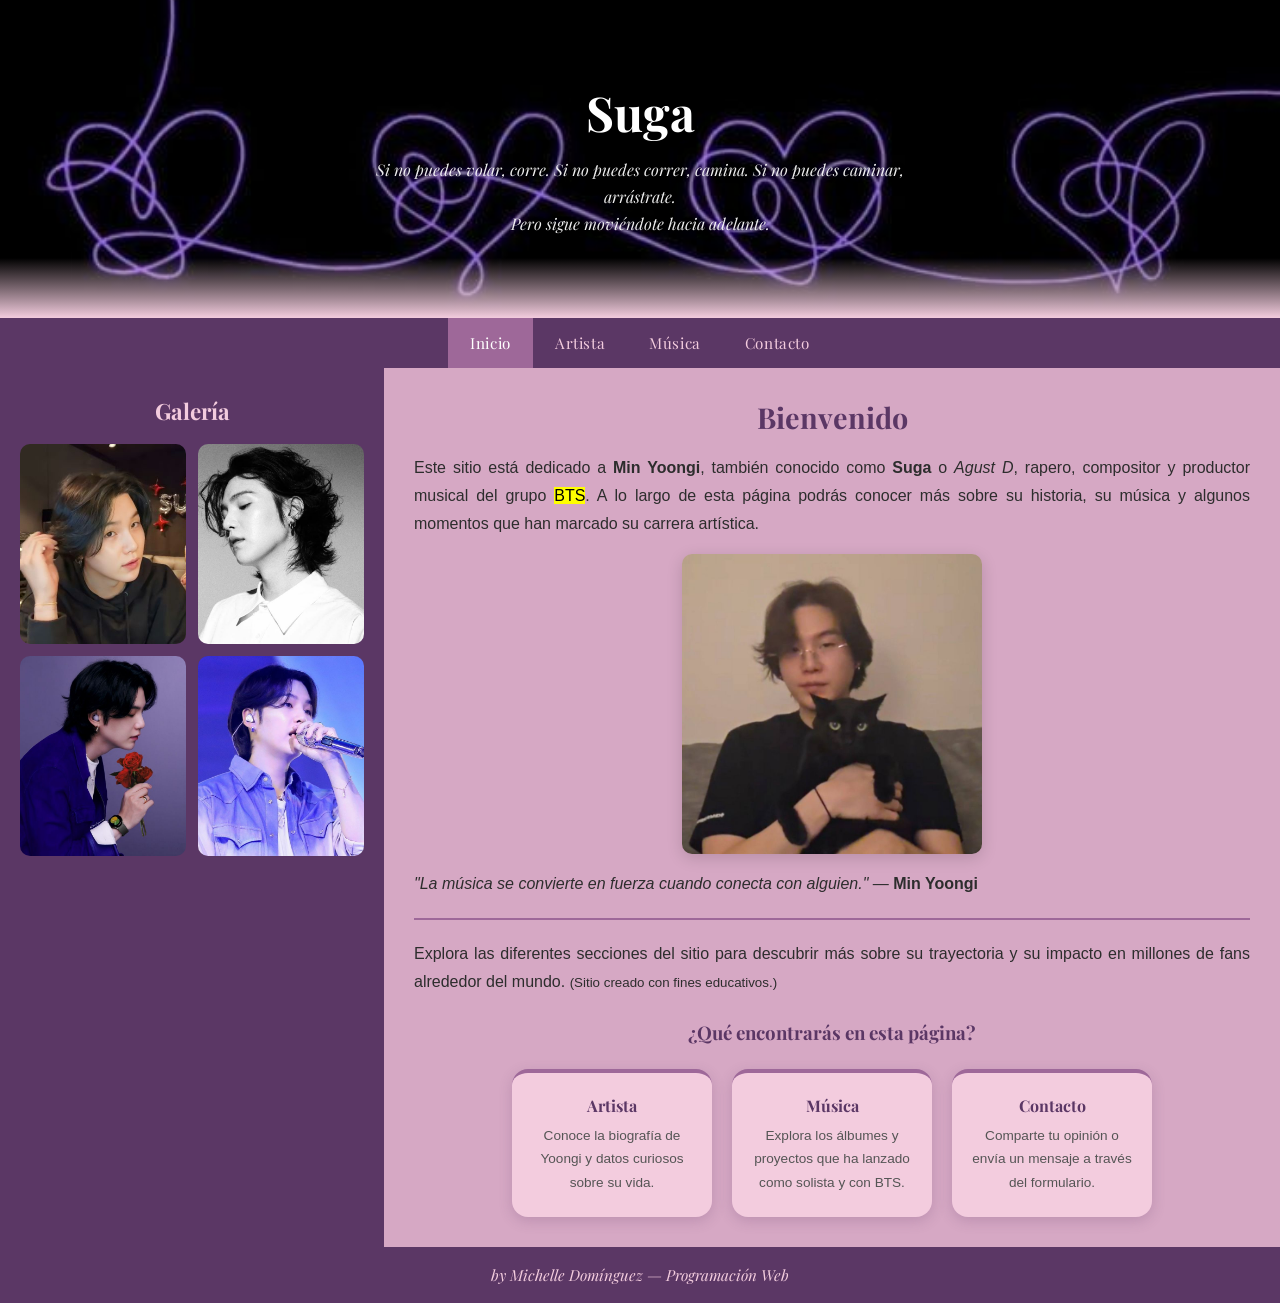
<file: index.html>
<!DOCTYPE html>
<html lang="es">

<head>
    <meta charset="UTF-8">
    <meta name="viewport" content="width=device-width, initial-scale=1.0">
    <title>Inicio | Suga — Min Yoongi</title>
    <link rel="stylesheet" href="css/style.css">
    <link href="https://fonts.googleapis.com/css2?family=Playfair+Display:ital,wght@0,400..900;1,400..900&display=swap" rel="stylesheet">
</head>

<body>

    <header>
        <h1>Suga</h1>
        <p>Si no puedes volar, corre. Si no puedes correr, camina. Si no puedes caminar, arrástrate.<br>
        Pero sigue moviéndote hacia adelante.</p>
    </header>

    <nav class="navbar">
        <a href="index.html" class="activo">Inicio</a>
        <a href="artista.html">Artista</a>
        <a href="musica.html">Música</a>
        <a href="contacto.html">Contacto</a>
    </nav>

    <div class="container">

        <div class="side">
            <h2>Galería</h2>
            <div class="gallery">
                <img src="img/Yoongi1.jpg" alt="Min Yoongi retrato 1">
                <img src="img/Yoongi2.jpg" alt="Min Yoongi retrato 2">
                <img src="img/Yoongi3.jpg" alt="Min Yoongi retrato 3">
                <img src="img/Yoongi4.jpg" alt="Min Yoongi retrato 4">
            </div>
        </div>

        <div class="main">
            <h2>Bienvenido</h2>

            <p>Este sitio está dedicado a <strong>Min Yoongi</strong>, también conocido como
            <strong>Suga</strong> o <em>Agust D</em>, rapero, compositor y productor musical del
            grupo <mark>BTS</mark>. A lo largo de esta página podrás conocer más sobre su historia,
            su música y algunos momentos que han marcado su carrera artística.</p>

            <img src="img/Yoongi5.jpg" width="300" alt="Min Yoongi en concierto">

            <p><i>"La música se convierte en fuerza cuando conecta con alguien."</i>
            — <strong>Min Yoongi</strong></p>

            <hr>

            <p>Explora las diferentes secciones del sitio para descubrir más sobre su trayectoria
            y su impacto en millones de fans alrededor del mundo.
            <small>(Sitio creado con fines educativos.)</small></p>

            <h3>¿Qué encontrarás en esta página?</h3>

            <div class="tarjetas">
                <div class="card">
                    <h4>Artista</h4>
                    <p>Conoce la biografía de Yoongi y datos curiosos sobre su vida.</p>
                </div>
                <div class="card">
                    <h4>Música</h4>
                    <p>Explora los álbumes y proyectos que ha lanzado como solista y con BTS.</p>
                </div>
                <div class="card">
                    <h4>Contacto</h4>
                    <p>Comparte tu opinión o envía un mensaje a través del formulario.</p>
                </div>
            </div>
        </div>

    </div>

    <footer>
        <p>by Michelle Domínguez &mdash; Programación Web</p>
    </footer>

</body>
</html>
</file>
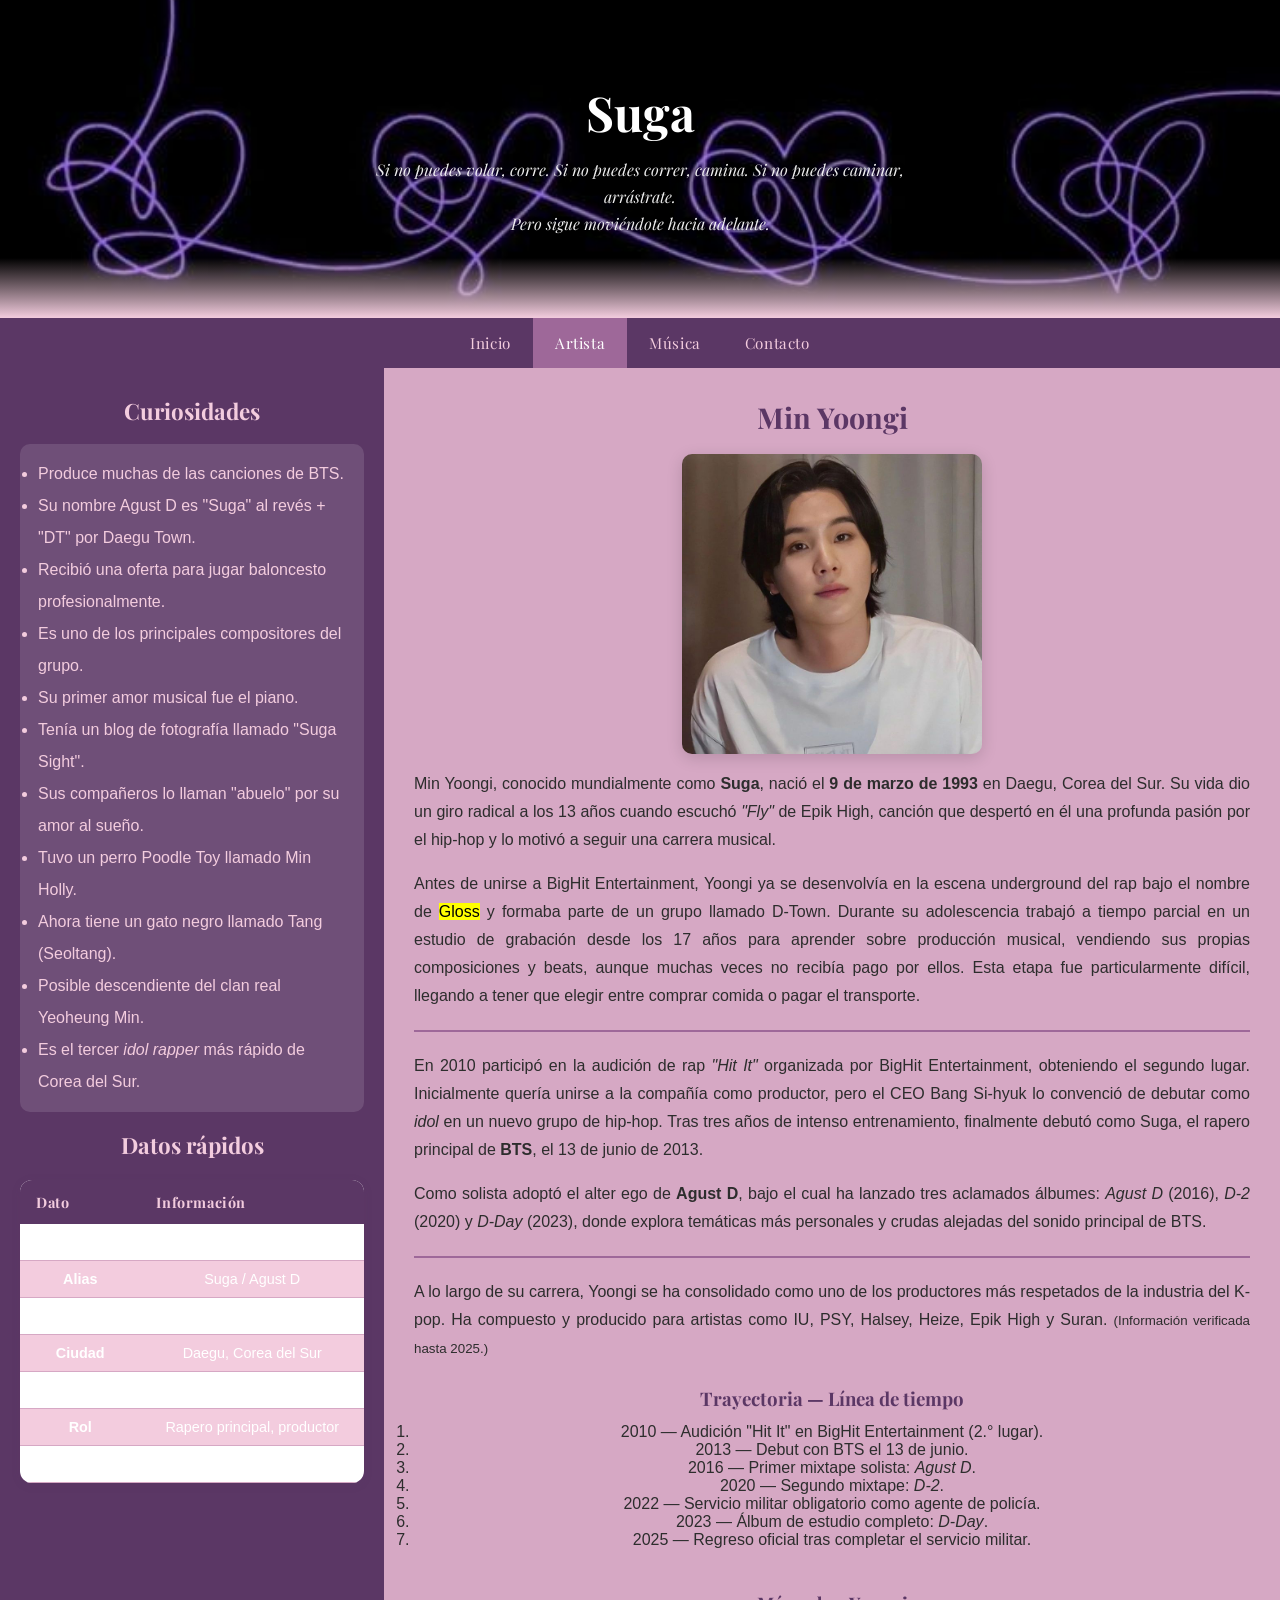
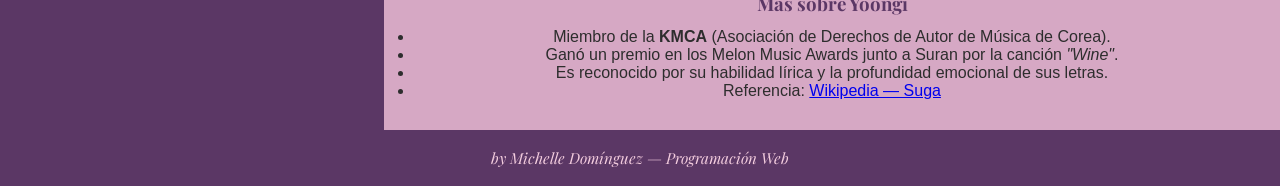
<file: artista.html>
<!DOCTYPE html>
<html lang="es">

<head>
    <meta charset="UTF-8">
    <meta name="viewport" content="width=device-width, initial-scale=1.0">
    <title>Artista | Suga — Min Yoongi</title>
    <link rel="stylesheet" href="css/style.css">
    <link href="https://fonts.googleapis.com/css2?family=Playfair+Display:ital,wght@0,400..900;1,400..900&display=swap" rel="stylesheet">
</head>

<body>

    <header>
        <h1>Suga</h1>
        <p>Si no puedes volar, corre. Si no puedes correr, camina. Si no puedes caminar, arrástrate.<br>
        Pero sigue moviéndote hacia adelante.</p>
    </header>

    <nav class="navbar">
        <a href="index.html">Inicio</a>
        <a href="artista.html" class="activo">Artista</a>
        <a href="musica.html">Música</a>
        <a href="contacto.html">Contacto</a>
    </nav>

    <div class="container">

        <div class="side2">
            <h3>Curiosidades</h3>
            <ul>
                <li>Produce muchas de las canciones de BTS.</li>
                <li>Su nombre Agust D es "Suga" al revés + "DT" por Daegu Town.</li>
                <li>Recibió una oferta para jugar baloncesto profesionalmente.</li>
                <li>Es uno de los principales compositores del grupo.</li>
                <li>Su primer amor musical fue el piano.</li>
                <li>Tenía un blog de fotografía llamado "Suga Sight".</li>
                <li>Sus compañeros lo llaman "abuelo" por su amor al sueño.</li>
                <li>Tuvo un perro Poodle Toy llamado Min Holly.</li>
                <li>Ahora tiene un gato negro llamado Tang (Seoltang).</li>
                <li>Posible descendiente del clan real Yeoheung Min.</li>
                <li>Es el tercer <em>idol rapper</em> más rápido de Corea del Sur.</li>
            </ul>

            <br>

            <h3>Datos rápidos</h3>
            <div class="tabla-wrapper">
                <table>
                    <thead>
                        <tr>
                            <th>Dato</th>
                            <th>Información</th>
                        </tr>
                    </thead>
                    <tbody>
                        <tr>
                            <td><b>Nombre real</b></td>
                            <td>Min Yoongi</td>
                        </tr>
                        <tr>
                            <td><b>Alias</b></td>
                            <td>Suga / Agust D</td>
                        </tr>
                        <tr>
                            <td><b>Nacimiento</b></td>
                            <td>9 de marzo de 1993</td>
                        </tr>
                        <tr>
                            <td><b>Ciudad</b></td>
                            <td>Daegu, Corea del Sur</td>
                        </tr>
                        <tr>
                            <td><b>Debut BTS</b></td>
                            <td>13 de junio de 2013</td>
                        </tr>
                        <tr>
                            <td><b>Rol</b></td>
                            <td>Rapero principal, productor</td>
                        </tr>
                        <tr>
                            <td><b>Sello</b></td>
                            <td>BigHit Entertainment / HYBE</td>
                        </tr>
                    </tbody>
                </table>
            </div>
        </div>

        <div class="main">
            <h2>Min Yoongi</h2>

            <img src="img/Yoongi_icon.jpg" width="300" alt="Retrato oficial de Min Yoongi">

            <p>Min Yoongi, conocido mundialmente como <strong>Suga</strong>, nació el
            <b>9 de marzo de 1993</b> en Daegu, Corea del Sur. Su vida dio un giro radical
            a los 13 años cuando escuchó <em>"Fly"</em> de Epik High, canción que despertó
            en él una profunda pasión por el hip-hop y lo motivó a seguir una carrera musical.</p>

            <p>Antes de unirse a BigHit Entertainment, Yoongi ya se desenvolvía en la escena
            underground del rap bajo el nombre de <mark>Gloss</mark> y formaba parte de un
            grupo llamado D-Town. Durante su adolescencia trabajó a tiempo parcial en un estudio
            de grabación desde los 17 años para aprender sobre producción musical, vendiendo sus
            propias composiciones y beats, aunque muchas veces no recibía pago por ellos.
            Esta etapa fue particularmente difícil, llegando a tener que elegir entre comprar
            comida o pagar el transporte.</p>

            <hr>

            <p>En 2010 participó en la audición de rap <em>"Hit It"</em> organizada por BigHit
            Entertainment, obteniendo el segundo lugar. Inicialmente quería unirse a la compañía
            como productor, pero el CEO Bang Si-hyuk lo convenció de debutar como <em>idol</em>
            en un nuevo grupo de hip-hop. Tras tres años de intenso entrenamiento, finalmente
            debutó como Suga, el rapero principal de <strong>BTS</strong>, el 13 de junio de 2013.</p>

            <p>Como solista adoptó el alter ego de <strong>Agust D</strong>, bajo el cual ha
            lanzado tres aclamados álbumes: <em>Agust D</em> (2016), <em>D-2</em> (2020) y
            <em>D-Day</em> (2023), donde explora temáticas más personales y crudas alejadas del
            sonido principal de BTS.</p>

            <hr>

            <p>A lo largo de su carrera, Yoongi se ha consolidado como uno de los productores
            más respetados de la industria del K-pop. Ha compuesto y producido para artistas como
            IU, PSY, Halsey, Heize, Epik High y Suran.
            <small>(Información verificada hasta 2025.)</small></p>

            <h3>Trayectoria — Línea de tiempo</h3>
            <ol>
                <li>2010 — Audición "Hit It" en BigHit Entertainment (2.° lugar).</li>
                <li>2013 — Debut con BTS el 13 de junio.</li>
                <li>2016 — Primer mixtape solista: <em>Agust D</em>.</li>
                <li>2020 — Segundo mixtape: <em>D-2</em>.</li>
                <li>2022 — Servicio militar obligatorio como agente de policía.</li>
                <li>2023 — Álbum de estudio completo: <em>D-Day</em>.</li>
                <li>2025 — Regreso oficial tras completar el servicio militar.</li>
            </ol>

            <br>

            <h3>Más sobre Yoongi</h3>
            <ul>
                <li>Miembro de la <b>KMCA</b> (Asociación de Derechos de Autor de Música de Corea).</li>
                <li>Ganó un premio en los Melon Music Awards junto a Suran por la canción <em>"Wine"</em>.</li>
                <li>Es reconocido por su habilidad lírica y la profundidad emocional de sus letras.</li>
                <li>Referencia:
                    <a href="https://es.wikipedia.org/wiki/Suga_(rapero)" target="_blank" rel="noopener">
                        Wikipedia — Suga
                    </a>
                </li>
            </ul>
        </div>

    </div>

    <footer>
        <p>by Michelle Domínguez &mdash; Programación Web</p>
    </footer>

</body>
</html>
</file>
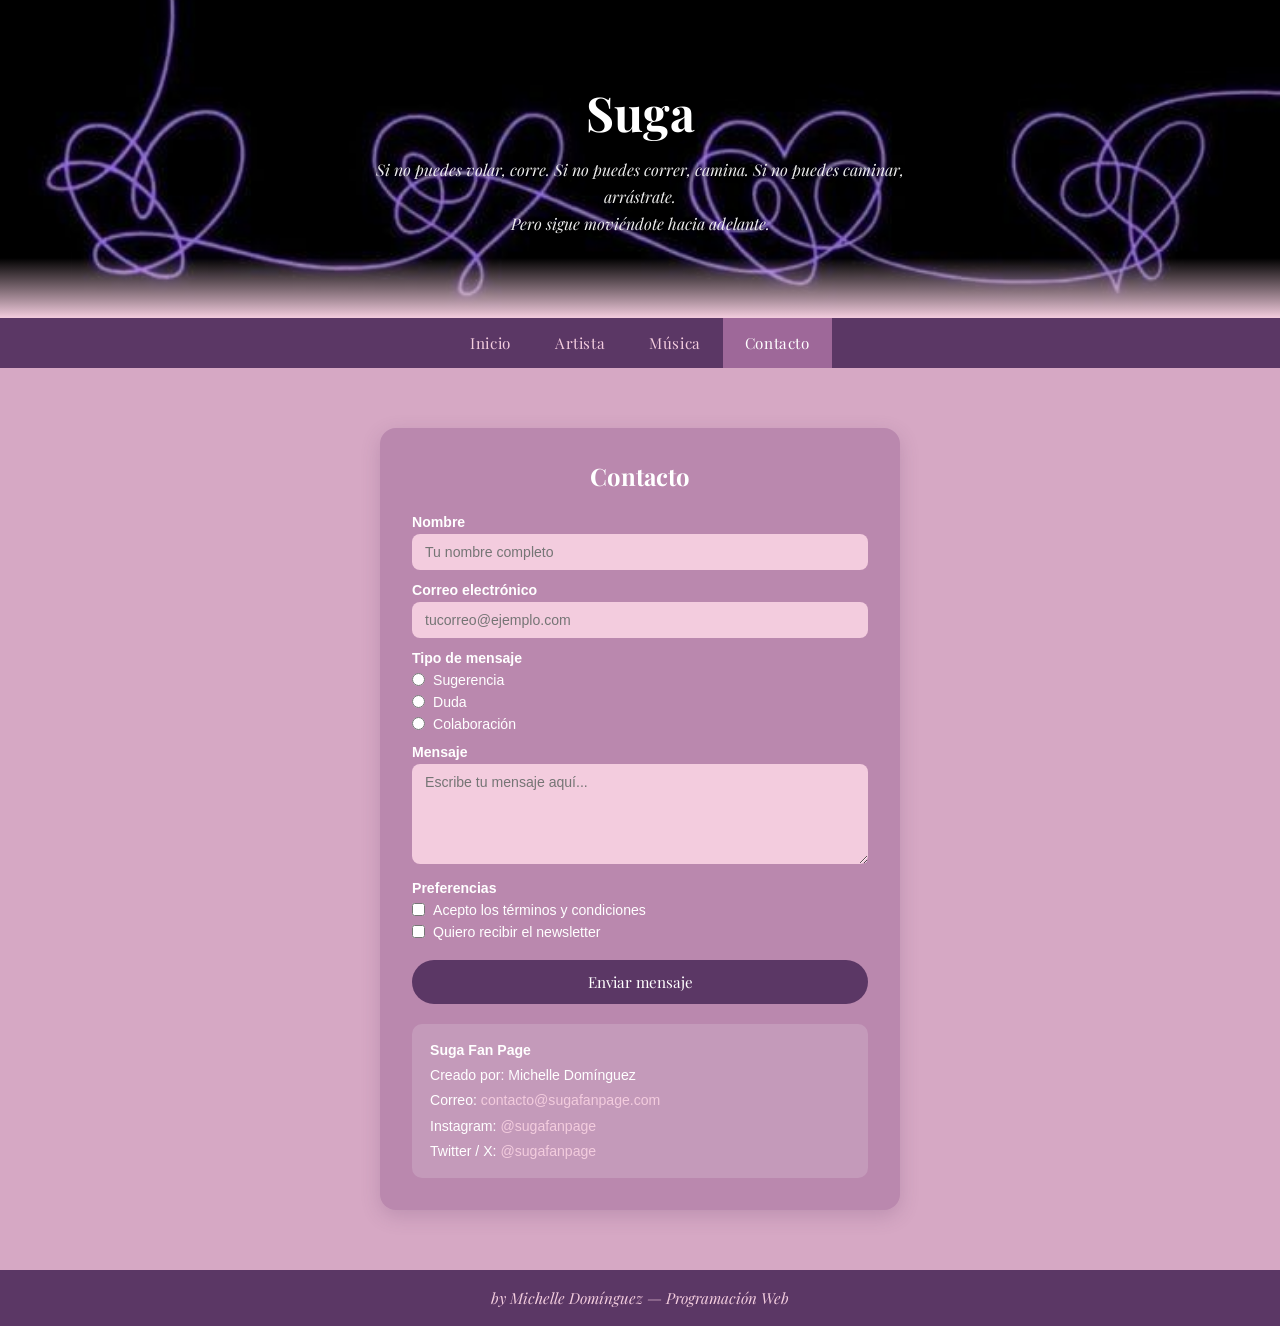
<file: contacto.html>
<!DOCTYPE html>
<html lang="es">

<head>
    <meta charset="UTF-8">
    <meta name="viewport" content="width=device-width, initial-scale=1.0">
    <title>Contacto | Suga — Min Yoongi</title>
    <link rel="stylesheet" href="css/style.css">
    <link href="https://fonts.googleapis.com/css2?family=Playfair+Display:ital,wght@0,400..900;1,400..900&display=swap" rel="stylesheet">
</head>

<body>

    <header>
        <h1>Suga</h1>
        <p>Si no puedes volar, corre. Si no puedes correr, camina. Si no puedes caminar, arrástrate.<br>
        Pero sigue moviéndote hacia adelante.</p>
    </header>

    <nav class="navbar">
        <a href="index.html">Inicio</a>
        <a href="artista.html">Artista</a>
        <a href="musica.html">Música</a>
        <a href="contacto.html" class="activo">Contacto</a>
    </nav>

    <div class="container">

        <div class="main2">

            <div class="formcontainer">
                <h2>Contacto</h2>

                <form>

                    <label for="nombre">Nombre</label>
                    <input type="text" id="nombre" name="nombre" placeholder="Tu nombre completo">

                    <label for="email">Correo electrónico</label>
                    <input type="email" id="email" name="email" placeholder="tucorreo@ejemplo.com">

                    <label>Tipo de mensaje</label>
                    <div class="radio-group">
                        <label>
                            <input type="radio" name="tipo" value="sugerencia"> Sugerencia
                        </label>
                        <label>
                            <input type="radio" name="tipo" value="duda"> Duda
                        </label>
                        <label>
                            <input type="radio" name="tipo" value="colaboracion"> Colaboración
                        </label>
                    </div>

                    <label for="mensaje">Mensaje</label>
                    <textarea id="mensaje" name="mensaje" rows="5" placeholder="Escribe tu mensaje aquí..."></textarea>

                    <label>Preferencias</label>
                    <div class="check-group">
                        <label>
                            <input type="checkbox" name="terminos"> Acepto los términos y condiciones
                        </label>
                        <label>
                            <input type="checkbox" name="newsletter"> Quiero recibir el newsletter
                        </label>
                    </div>

                    <button type="submit">Enviar mensaje</button>

                </form>

                <address>
                    <strong>Suga Fan Page</strong><br>
                    Creado por: Michelle Domínguez<br>
                    Correo: <a href="mailto:contacto@sugafanpage.com">contacto@sugafanpage.com</a><br>
                    Instagram: <a href="https://instagram.com" target="_blank" rel="noopener">@sugafanpage</a><br>
                    Twitter / X: <a href="https://twitter.com" target="_blank" rel="noopener">@sugafanpage</a>
                </address>

            </div>

        </div>

    </div>

    <footer>
        <p>by Michelle Domínguez &mdash; Programación Web</p>
    </footer>

</body>
</html>
</file>
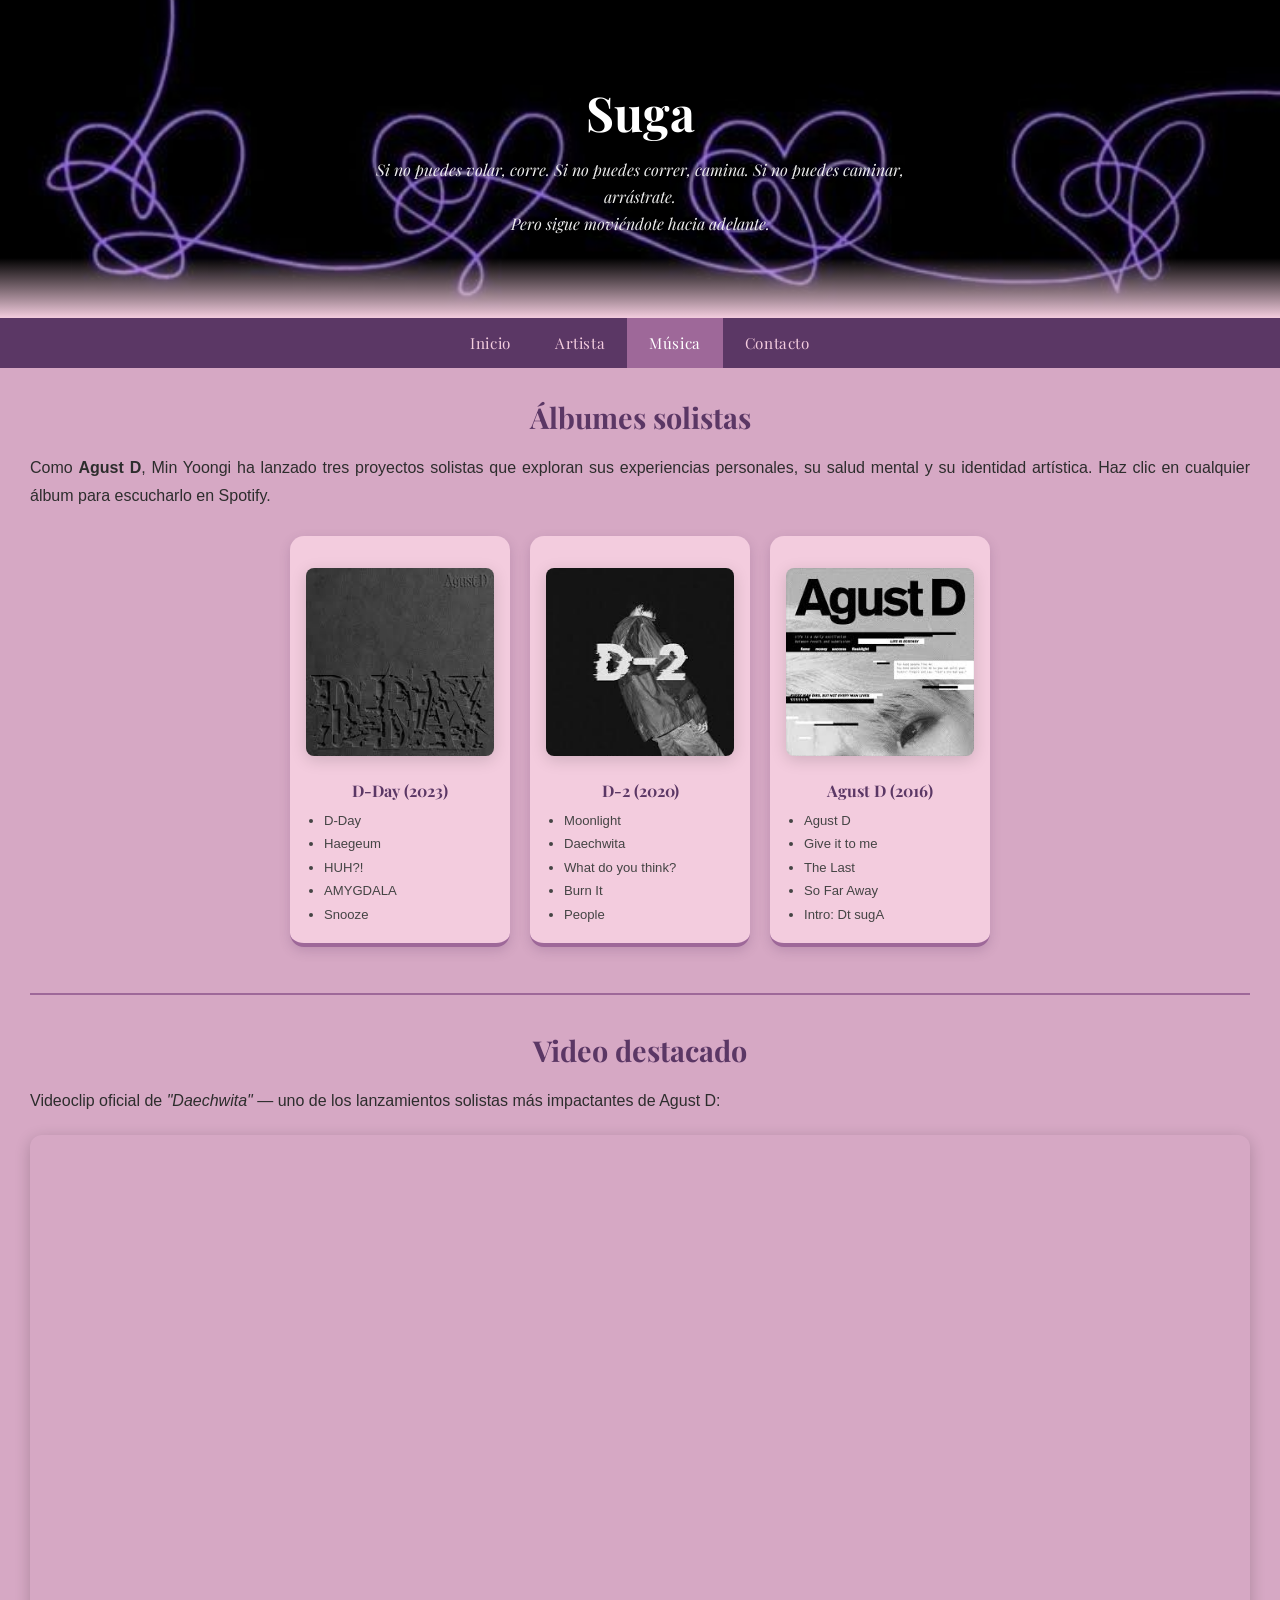
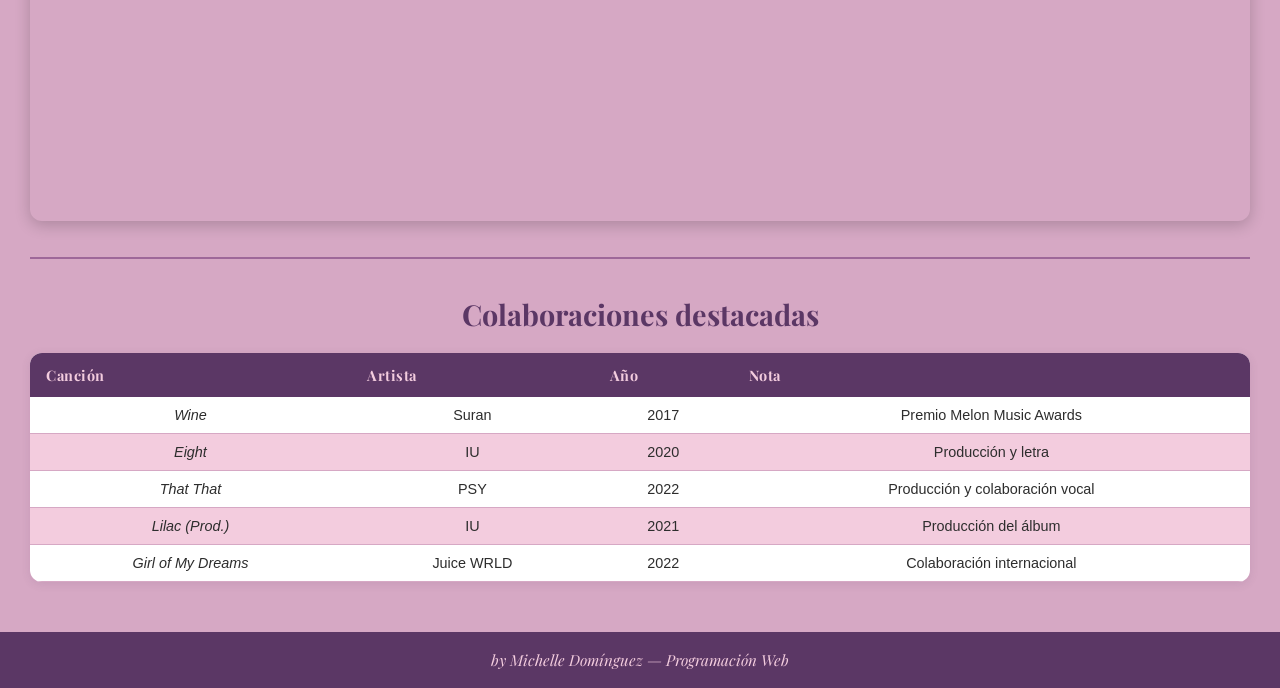
<file: musica.html>
<!DOCTYPE html>
<html lang="es">

<head>
    <meta charset="UTF-8">
    <meta name="viewport" content="width=device-width, initial-scale=1.0">
    <title>Música | Suga — Min Yoongi</title>
    <link rel="stylesheet" href="css/style.css">
    <link href="https://fonts.googleapis.com/css2?family=Playfair+Display:ital,wght@0,400..900;1,400..900&display=swap" rel="stylesheet">
</head>

<body>

    <header>
        <h1>Suga</h1>
        <p>Si no puedes volar, corre. Si no puedes correr, camina. Si no puedes caminar, arrástrate.<br>
        Pero sigue moviéndote hacia adelante.</p>
    </header>

    <nav class="navbar">
        <a href="index.html">Inicio</a>
        <a href="artista.html">Artista</a>
        <a href="musica.html" class="activo">Música</a>
        <a href="contacto.html">Contacto</a>
    </nav>

    <div class="container">

        <div class="main" style="flex: 100%">
            <h2>Álbumes solistas</h2>

            <p>Como <strong>Agust D</strong>, Min Yoongi ha lanzado tres proyectos solistas que
            exploran sus experiencias personales, su salud mental y su identidad artística.
            Haz clic en cualquier álbum para escucharlo en Spotify.</p>

            <div class="albums">

                <a href="https://open.spotify.com/intl-es/album/446ROKmKfpEwkbi2SjELVX" target="_blank" rel="noopener" class="album">
                    <img src="img/D-Day.jpg" alt="Portada álbum D-Day">
                    <h3>D-Day (2023)</h3>
                    <ul>
                        <li>D-Day</li>
                        <li>Haegeum</li>
                        <li>HUH?!</li>
                        <li>AMYGDALA</li>
                        <li>Snooze</li>
                    </ul>
                </a>

                <a href="https://open.spotify.com/intl-es/album/7lhFsAaVCFaYbkNvBMw5Zf" target="_blank" rel="noopener" class="album">
                    <img src="img/D-2.jpg" alt="Portada álbum D-2">
                    <h3>D-2 (2020)</h3>
                    <ul>
                        <li>Moonlight</li>
                        <li>Daechwita</li>
                        <li>What do you think?</li>
                        <li>Burn It</li>
                        <li>People</li>
                    </ul>
                </a>

                <a href="https://open.spotify.com/intl-es/album/1qHUxg0YIm6caZQrDJvDdk" target="_blank" rel="noopener" class="album">
                    <img src="img/Agust_D.jpg" alt="Portada mixtape Agust D">
                    <h3>Agust D (2016)</h3>
                    <ul>
                        <li>Agust D</li>
                        <li>Give it to me</li>
                        <li>The Last</li>
                        <li>So Far Away</li>
                        <li>Intro: Dt sugA</li>
                    </ul>
                </a>

            </div>

            <hr style="margin: 36px 0; border-color: #9E6899;">

            <h2>Video destacado</h2>
            <p>Videoclip oficial de <em>"Daechwita"</em> — uno de los lanzamientos solistas
            más impactantes de Agust D:</p>

            <div class="video-wrapper">
                <iframe
                    src="https://www.youtube.com/embed/qGjAWJ2zWWI"
                    title="Agust D — Daechwita MV"
                    allowfullscreen>
                </iframe>
            </div>

            <hr style="margin: 36px 0; border-color: #9E6899;">

            <h2>Colaboraciones destacadas</h2>

            <div class="tabla-wrapper">
                <table>
                    <thead>
                        <tr>
                            <th>Canción</th>
                            <th>Artista</th>
                            <th>Año</th>
                            <th>Nota</th>
                        </tr>
                    </thead>
                    <tbody>
                        <tr>
                            <td><em>Wine</em></td>
                            <td>Suran</td>
                            <td>2017</td>
                            <td>Premio Melon Music Awards</td>
                        </tr>
                        <tr>
                            <td><em>Eight</em></td>
                            <td>IU</td>
                            <td>2020</td>
                            <td>Producción y letra</td>
                        </tr>
                        <tr>
                            <td><em>That That</em></td>
                            <td>PSY</td>
                            <td>2022</td>
                            <td>Producción y colaboración vocal</td>
                        </tr>
                        <tr>
                            <td><em>Lilac (Prod.)</em></td>
                            <td>IU</td>
                            <td>2021</td>
                            <td>Producción del álbum</td>
                        </tr>
                        <tr>
                            <td><em>Girl of My Dreams</em></td>
                            <td>Juice WRLD</td>
                            <td>2022</td>
                            <td>Colaboración internacional</td>
                        </tr>
                    </tbody>
                </table>
            </div>

        </div>

    </div>

    <footer>
        <p>by Michelle Domínguez &mdash; Programación Web</p>
    </footer>

</body>
</html>
</file>
<file: css/style.css>
* {
    box-sizing: border-box;
    margin: 0;
    padding: 0;
}

body {
    font-family: 'Open Sans', sans-serif;
    background-color: #F3CCDE;
    color: #2d2d2d;
    width: 100%;
    overflow-x: hidden;
}

h1, h2, h3, h4 {
    font-family: 'Playfair Display', serif;
}

/* ── HEADER ── */
header {
    background-image: url("../img/BTS1.jpg");
    background-size: cover;
    background-position: center;
    padding: 80px 30px;
    color: white;
    text-align: center;
    position: relative;
}

header::after {
    content: '';
    position: absolute;
    bottom: 0; left: 0; right: 0;
    height: 60px;
    background: linear-gradient(to bottom, transparent, #F3CCDE);
}

header h1 {
    font-size: 3rem;
    text-shadow: 0 2px 12px rgba(0,0,0,0.5);
    margin-bottom: 12px;
}

header p {
    font-family: 'Playfair Display', serif;
    font-style: italic;
    font-size: 1rem;
    color: rgba(255,255,255,0.92);
    text-shadow: 0 1px 6px rgba(0,0,0,0.4);
    max-width: 600px;
    margin: 0 auto;
    line-height: 1.7;
}

/* ── NAVBAR ── */
nav.navbar {
    display: flex;
    justify-content: center;
    background-color: #5B3765;
    flex-wrap: wrap;
    position: sticky;
    top: 0;
    z-index: 100;
}

nav.navbar a {
    color: #F3CCDE;
    padding: 15px 22px;
    text-decoration: none;
    font-family: 'Playfair Display', serif;
    font-size: 0.95rem;
    letter-spacing: 0.04em;
    transition: background 0.2s, color 0.2s;
}

nav.navbar a:hover,
nav.navbar a.activo {
    background-color: #9E6899;
    color: #fff;
}

/* ── LAYOUT ── */
.container {
    display: flex;
    flex-wrap: wrap;
    min-height: 70vh;
}

/* Columna lateral */
.side, .side2 {
    flex: 30%;
    padding: 28px 20px;
    text-align: center;
    background-color: #5B3765;
    color: white;
}

.side h2, .side2 h3 {
    color: #F3CCDE;
    margin-bottom: 18px;
    font-size: 1.4rem;
}

.side2 ul {
    background: rgba(255,255,255,0.12);
    padding: 14px 18px;
    border-radius: 10px;
    color: #F3CCDE;
    text-align: left;
    line-height: 2;
    list-style: disc;
}

/* Columna principal */
.main, .main2 {
    flex: 70%;
    background-color: #D6A8C4;
    padding: 30px;
    text-align: center;
}

.main h2 {
    color: #5B3765;
    font-size: 1.8rem;
    margin-bottom: 18px;
}

.main h3 {
    color: #5B3765;
    margin: 24px 0 12px;
}

.main p {
    text-align: justify;
    line-height: 1.75;
    margin-bottom: 16px;
    color: #2d2d2d;
}

.main hr {
    border: none;
    border-top: 2px solid #9E6899;
    margin: 20px 0;
}

/* ── IMÁGENES ── */
img {
    max-width: 100%;
    height: auto;
    border-radius: 10px;
}

.main img {
    margin: 16px auto;
    display: block;
    box-shadow: 0 4px 16px rgba(0,0,0,0.15);
}

/* Galería */
.gallery {
    display: grid;
    grid-template-columns: repeat(2, 1fr);
    gap: 12px;
    margin: 16px 0;
}

.gallery img {
    width: 100%;
    height: 200px;
    object-fit: cover;
    border-radius: 10px;
    transition: transform 0.3s, box-shadow 0.3s;
}

.gallery img:hover {
    transform: scale(1.04);
    box-shadow: 0 8px 20px rgba(0,0,0,0.25);
}

/* ── TARJETAS INICIO ── */
.tarjetas {
    display: flex;
    gap: 20px;
    margin-top: 24px;
    flex-wrap: wrap;
    justify-content: center;
}

.card {
    background: #F3CCDE;
    padding: 22px 18px;
    border-radius: 16px;
    width: 200px;
    box-shadow: 0 4px 14px rgba(91,55,101,0.2);
    transition: transform 0.25s;
    border-top: 4px solid #9E6899;
}

.card:hover {
    transform: translateY(-5px);
}

.card h4 {
    color: #5B3765;
    font-size: 1rem;
    margin-bottom: 8px;
}

.card p {
    font-size: 0.85rem;
    color: #555;
    text-align: center;
    margin: 0;
}

/* ── ÁLBUMES ── */
.albums {
    display: flex;
    gap: 20px;
    flex-wrap: wrap;
    justify-content: center;
    padding: 10px 0;
}

.album {
    background: #F3CCDE;
    padding: 16px;
    width: 220px;
    border-radius: 14px;
    text-decoration: none;
    color: #2d2d2d;
    box-shadow: 0 4px 12px rgba(91,55,101,0.2);
    transition: transform 0.25s, box-shadow 0.25s;
    border-bottom: 4px solid #9E6899;
}

.album:hover {
    transform: translateY(-5px);
    box-shadow: 0 10px 24px rgba(91,55,101,0.3);
}

.album img {
    width: 100%;
    border-radius: 8px;
    margin-bottom: 10px;
}

.album h3 {
    color: #5B3765;
    font-size: 1rem;
    margin-bottom: 8px;
}

.album ul {
    text-align: left;
    padding-left: 18px;
    font-size: 0.82rem;
    color: #444;
    line-height: 1.8;
}

/* ── TABLA ── */
.tabla-wrapper {
    overflow-x: auto;
    margin: 20px 0;
    border-radius: 12px;
    box-shadow: 0 2px 10px rgba(91,55,101,0.12);
}

table {
    width: 100%;
    border-collapse: collapse;
    font-size: 0.9rem;
    background: #fff;
}

thead {
    background: #5B3765;
    color: #F3CCDE;
}

thead th {
    padding: 12px 16px;
    text-align: left;
    font-family: 'Playfair Display', serif;
    font-size: 0.9rem;
    letter-spacing: 0.04em;
}

tbody tr {
    border-bottom: 1px solid #D6A8C4;
}

tbody tr:nth-child(even) {
    background-color: #F3CCDE;
}

tbody tr:hover {
    background-color: #BA88AE;
    color: white;
    transition: background 0.2s;
}

tbody td {
    padding: 10px 16px;
    vertical-align: middle;
}

/* ── VIDEO ── */
.video-wrapper {
    position: relative;
    padding-bottom: 56.25%;
    height: 0;
    overflow: hidden;
    border-radius: 12px;
    margin: 20px 0;
    box-shadow: 0 4px 16px rgba(0,0,0,0.2);
}

.video-wrapper iframe {
    position: absolute;
    top: 0; left: 0;
    width: 100%;
    height: 100%;
    border: none;
    border-radius: 12px;
}

/* ── FORMULARIO ── */
.formcontainer {
    max-width: 520px;
    margin: 30px auto;
    background: #BA88AE;
    padding: 32px;
    border-radius: 16px;
    box-shadow: 0 6px 20px rgba(91,55,101,0.2);
    text-align: left;
}

.formcontainer h2 {
    color: #fff;
    text-align: center;
    margin-bottom: 22px;
}

label {
    display: block;
    font-size: 0.88rem;
    font-weight: 700;
    color: #fff;
    margin-bottom: 4px;
    margin-top: 12px;
}

input[type="text"],
input[type="email"],
textarea {
    width: 100%;
    padding: 10px 13px;
    border-radius: 8px;
    border: none;
    font-family: 'Open Sans', sans-serif;
    font-size: 0.88rem;
    background: #F3CCDE;
    color: #2d2d2d;
}

input[type="text"]:focus,
input[type="email"]:focus,
textarea:focus {
    outline: 2px solid #5B3765;
}

.radio-group, .check-group {
    display: flex;
    flex-direction: column;
    gap: 6px;
    margin-top: 6px;
}

.radio-group label,
.check-group label {
    font-weight: 400;
    display: flex;
    align-items: center;
    gap: 8px;
    color: #fff;
    margin: 0;
}

button[type="submit"] {
    background: #5B3765;
    color: white;
    border: none;
    padding: 12px 28px;
    border-radius: 100px;
    cursor: pointer;
    font-size: 0.95rem;
    font-family: 'Playfair Display', serif;
    margin-top: 20px;
    width: 100%;
    transition: background 0.2s;
}

button[type="submit"]:hover {
    background: #2d2d2d;
}

/* Address */
address {
    font-style: normal;
    background: rgba(255,255,255,0.15);
    border-radius: 10px;
    padding: 14px 18px;
    margin-top: 20px;
    color: #fff;
    font-size: 0.88rem;
    line-height: 1.8;
}

address a {
    color: #F3CCDE;
    text-decoration: none;
}

address a:hover {
    text-decoration: underline;
}

/* ── FOOTER ── */
footer {
    padding: 18px;
    text-align: center;
    background: #5B3765;
    color: #F3CCDE;
    font-family: 'Playfair Display', serif;
    font-style: italic;
    font-size: 0.95rem;
}

/* ── RESPONSIVE ── */
@media screen and (max-width: 700px) {
    header { padding: 50px 16px 60px; }
    header h1 { font-size: 2rem; }

    nav.navbar { flex-direction: column; }
    nav.navbar a { text-align: center; border-bottom: 1px solid rgba(255,255,255,0.15); }

    .container { flex-direction: column; }

    .side, .side2, .main, .main2 {
        width: 100%;
        flex: none;
    }

    .gallery { grid-template-columns: 1fr; }
    .gallery img { height: auto; }

    .tarjetas { flex-direction: column; align-items: center; }
    .card { width: 100%; max-width: 320px; }

    .albums { flex-direction: column; align-items: center; }
    .album { width: 100%; max-width: 320px; }

    .formcontainer { padding: 22px 16px; }
}
</file>
